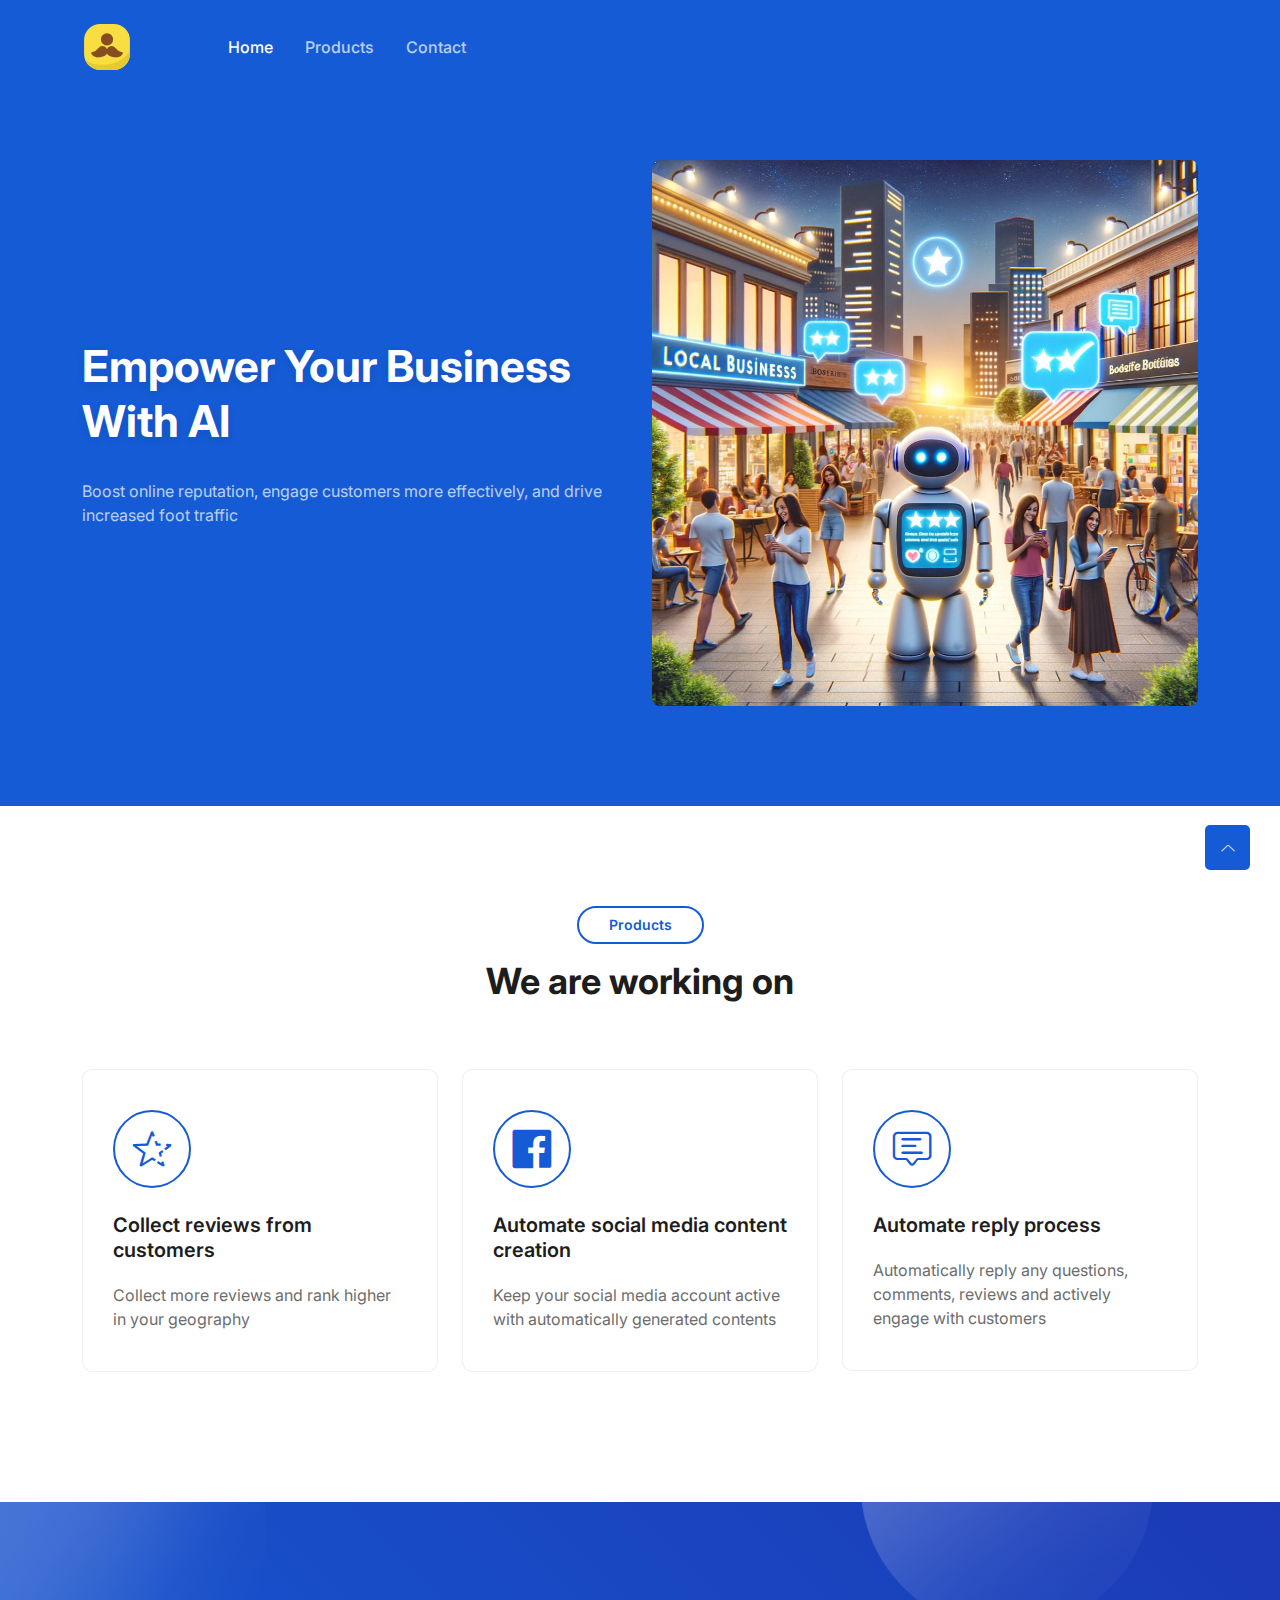
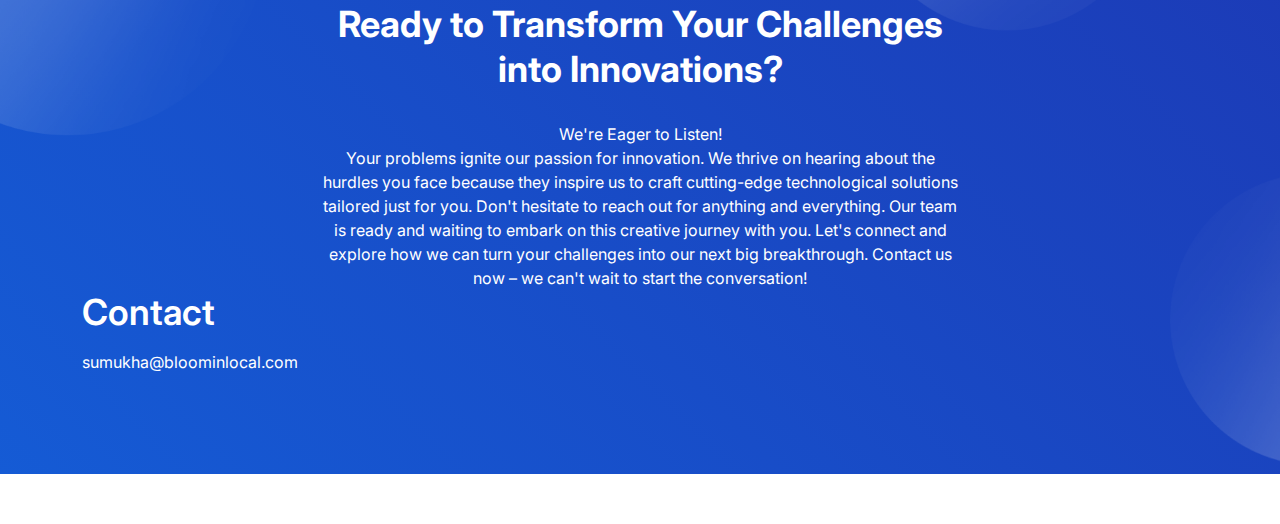
<file: index.html>
<!DOCTYPE html>
<html lang="en">
  <head>
    <!--====== Required meta tags ======-->
    <meta charset="utf-8" />
    <meta http-equiv="x-ua-compatible" content="ie=edge" />
    <meta name="description" content="" />
    <meta
      name="viewport"
      content="width=device-width, initial-scale=1, shrink-to-fit=no"
    />

    <!--====== Title ======-->
    <title>Bloom in local</title>

    <!--====== Favicon Icon ======-->
    <link
      rel="shortcut icon"
      href="../assets/images/favicon.svg"
      type="image/svg"
    />

    <!--====== Bootstrap css ======-->
    <link rel="stylesheet" href="assets/css/bootstrap.min.css" />

    <!--====== Line Icons css ======-->
    <link rel="stylesheet" href="assets/css/lineicons.css" />

    <!--====== Tiny Slider css ======-->
    <link rel="stylesheet" href="assets/css/tiny-slider.css" />

    <!--====== gLightBox css ======-->
    <link rel="stylesheet" href="assets/css/glightbox.min.css" />

    <link rel="stylesheet" href="style.css" />
  </head>

  <script type="text/javascript">
    (function (f, b) {
      if (!b.__SV) {
        var a, e, i, g;
        window.mixpanel = b;
        b._i = [];
        b.init = function (a, e, d) {
          function f(b, h) {
            var a = h.split(".");
            2 == a.length && ((b = b[a[0]]), (h = a[1]));
            b[h] = function () {
              b.push([h].concat(Array.prototype.slice.call(arguments, 0)));
            };
          }
          var c = b;
          "undefined" !== typeof d ? (c = b[d] = []) : (d = "mixpanel");
          c.people = c.people || [];
          c.toString = function (b) {
            var a = "mixpanel";
            "mixpanel" !== d && (a += "." + d);
            b || (a += " (stub)");
            return a;
          };
          c.people.toString = function () {
            return c.toString(1) + ".people (stub)";
          };
          i =
            "disable time_event track track_pageview track_links track_forms register register_once alias unregister identify name_tag set_config reset people.set people.set_once people.unset people.increment people.append people.union people.track_charge people.clear_charges people.delete_user".split(
              " "
            );
          for (g = 0; g < i.length; g++) f(c, i[g]);
          b._i.push([a, e, d]);
        };
        b.__SV = 1.2;
        a = f.createElement("script");
        a.type = "text/javascript";
        a.async = !0;
        a.src = "https://cdn.mxpnl.com/libs/mixpanel-2-latest.min.js";
        e = f.getElementsByTagName("script")[0];
        e.parentNode.insertBefore(a, e);
      }
    })(document, window.mixpanel || []);
    function getUTMParameters() {
      var params = {};
      window.location.search
        .substring(1)
        .split("&")
        .forEach(function (param) {
          var pair = param.split("=");
          if (pair.length === 2) {
            params[decodeURIComponent(pair[0])] = decodeURIComponent(
              pair[1].replace(/\+/g, " ")
            );
          }
        });
      return params;
    }

    console.log(mixpanel, "is mixpanel");
    mixpanel.init("a300f4e733d520e9674fad699c5aafb2"); // Replace YOUR_PROJECT_TOKEN with your actual Mixpanel project token
    const utmParams = getUTMParameters();
    mixpanel.track("APP_VISIT", {
      "page name": document.title,
      url: window.location.pathname,
      utm_source: utmParams["utm_source"] || "", // Fallback to empty string if not present
      utm_medium: utmParams["utm_medium"] || "",
      utm_campaign: utmParams["utm_campaign"] || "",
      utm_term: utmParams["utm_term"] || "",
      utm_content: utmParams["utm_content"] || "",
    });
  </script>

  <body>
    <!--====== NAVBAR NINE PART START ======-->

    <section class="navbar-area navbar-nine">
      <div class="container">
        <div class="row">
          <div class="col-lg-12">
            <nav class="navbar navbar-expand-lg">
              <a class="navbar-brand" href="index.html">
                <img
                  src="assets/images/app-logo.svg"
                  alt="Logo"
                  id="app-logo"
                />
              </a>
              <button
                class="navbar-toggler"
                type="button"
                data-bs-toggle="collapse"
                data-bs-target="#navbarNine"
                aria-controls="navbarNine"
                aria-expanded="false"
                aria-label="Toggle navigation"
              >
                <span class="toggler-icon"></span>
                <span class="toggler-icon"></span>
                <span class="toggler-icon"></span>
              </button>

              <div
                class="collapse navbar-collapse sub-menu-bar"
                id="navbarNine"
              >
                <ul class="navbar-nav me-auto">
                  <li class="nav-item">
                    <a class="page-scroll active" href="#hero-area">Home</a>
                  </li>
                  <li class="nav-item">
                    <a class="page-scroll" href="#services">Products</a>
                  </li>

                  <!-- <li class="nav-item">
                  <a class="page-scroll" href="#pricing">Pricing</a>
                </li> -->
                  <li class="nav-item">
                    <a class="page-scroll" href="#contact">Contact</a>
                  </li>
                </ul>
              </div>

              <!-- <div class="navbar-btn d-none d-lg-inline-block">
                <a class="menu-bar" href="#side-menu-left"
                  ><i class="lni lni-menu"></i
                ></a>
              </div> -->
            </nav>
            <!-- navbar -->
          </div>
        </div>
        <!-- row -->
      </div>
      <!-- container -->
    </section>

    <!--====== NAVBAR NINE PART ENDS ======-->

    <!--====== SIDEBAR PART START ======-->

    <div class="sidebar-left">
      <div class="sidebar-close">
        <a class="close" href="#close"><i class="lni lni-close"></i></a>
      </div>
      <div class="sidebar-content">
        <div class="sidebar-logo">
          <a href="index.html"
            ><img src="assets/images/logo.svg" alt="Logo"
          /></a>
        </div>
        <p class="text">
          Lorem ipsum dolor sit amet adipisicing elit. Sapiente fuga nisi rerum
          iusto intro.
        </p>
        <!-- logo -->
        <div class="sidebar-menu">
          <h5 class="menu-title">Quick Links</h5>
          <ul>
            <li><a href="javascript:void(0)">About Us</a></li>
            <li><a href="javascript:void(0)">Our Team</a></li>
            <li><a href="javascript:void(0)">Latest News</a></li>
            <li><a href="javascript:void(0)">Contact Us</a></li>
          </ul>
        </div>
        <!-- menu -->
        <div class="sidebar-social align-items-center justify-content-center">
          <h5 class="social-title">Follow Us On</h5>
          <ul>
            <li>
              <a href="javascript:void(0)"
                ><i class="lni lni-facebook-filled"></i
              ></a>
            </li>
            <li>
              <a href="javascript:void(0)"
                ><i class="lni lni-twitter-original"></i
              ></a>
            </li>
            <li>
              <a href="javascript:void(0)"
                ><i class="lni lni-linkedin-original"></i
              ></a>
            </li>
            <li>
              <a href="javascript:void(0)"><i class="lni lni-youtube"></i></a>
            </li>
          </ul>
        </div>
        <!-- sidebar social -->
      </div>
      <!-- content -->
    </div>
    <div class="overlay-left"></div>

    <!--====== SIDEBAR PART ENDS ======-->

    <!-- Start header Area -->
    <section id="hero-area" class="header-area header-eight">
      <div class="container">
        <div class="row align-items-center">
          <div class="col-lg-6 col-md-12 col-12">
            <div class="header-content">
              <h1>Empower your business with AI</h1>
              <p>
                Boost online reputation, engage customers more effectively, and
                drive increased foot traffic
              </p>
              <!-- <div class="button">
              <a href="javascript:void(0)" class="btn primary-btn">Get Started</a>
              <a href="https://www.youtube.com/watch?v=r44RKWyfcFw&fbclid=IwAR21beSJORalzmzokxDRcGfkZA1AtRTE__l5N4r09HcGS5Y6vOluyouM9EM"
                class="glightbox video-button">
                <span class="btn icon-btn rounded-full">
                  <i class="lni lni-play"></i>
                </span>
                <span class="text">Watch Intro</span>
              </a>
            </div> -->
            </div>
          </div>
          <div class="col-lg-6 col-md-12 col-12">
            <div class="header-image">
              <img src="assets/images/front_page_image.webp" alt="#" />
            </div>
          </div>
        </div>
      </div>
    </section>
    <!-- End header Area -->

    <!--====== ABOUT FIVE PART START ======-->

    <!-- <section class="about-area about-five"> -->
    <!-- <div class="container">
      <div class="row align-items-center">
        <div class="col-lg-6 col-12">
          <div class="about-image-five">
            <svg class="shape" width="106" height="134" viewBox="0 0 106 134" fill="none"
              xmlns="http://www.w3.org/2000/svg">
              <circle cx="1.66654" cy="1.66679" r="1.66667" fill="#DADADA" />
              <circle cx="1.66654" cy="16.3335" r="1.66667" fill="#DADADA" />
              <circle cx="1.66654" cy="31.0001" r="1.66667" fill="#DADADA" />
              <circle cx="1.66654" cy="45.6668" r="1.66667" fill="#DADADA" />
              <circle cx="1.66654" cy="60.3335" r="1.66667" fill="#DADADA" />
              <circle cx="1.66654" cy="88.6668" r="1.66667" fill="#DADADA" />
              <circle cx="1.66654" cy="117.667" r="1.66667" fill="#DADADA" />
              <circle cx="1.66654" cy="74.6668" r="1.66667" fill="#DADADA" />
              <circle cx="1.66654" cy="103" r="1.66667" fill="#DADADA" />
              <circle cx="1.66654" cy="132" r="1.66667" fill="#DADADA" />
              <circle cx="16.3333" cy="1.66679" r="1.66667" fill="#DADADA" />
              <circle cx="16.3333" cy="16.3335" r="1.66667" fill="#DADADA" />
              <circle cx="16.3333" cy="31.0001" r="1.66667" fill="#DADADA" />
              <circle cx="16.3333" cy="45.6668" r="1.66667" fill="#DADADA" />
              <circle cx="16.333" cy="60.3335" r="1.66667" fill="#DADADA" />
              <circle cx="16.333" cy="88.6668" r="1.66667" fill="#DADADA" />
              <circle cx="16.333" cy="117.667" r="1.66667" fill="#DADADA" />
              <circle cx="16.333" cy="74.6668" r="1.66667" fill="#DADADA" />
              <circle cx="16.333" cy="103" r="1.66667" fill="#DADADA" />
              <circle cx="16.333" cy="132" r="1.66667" fill="#DADADA" />
              <circle cx="30.9998" cy="1.66679" r="1.66667" fill="#DADADA" />
              <circle cx="74.6665" cy="1.66679" r="1.66667" fill="#DADADA" />
              <circle cx="30.9998" cy="16.3335" r="1.66667" fill="#DADADA" />
              <circle cx="74.6665" cy="16.3335" r="1.66667" fill="#DADADA" />
              <circle cx="30.9998" cy="31.0001" r="1.66667" fill="#DADADA" />
              <circle cx="74.6665" cy="31.0001" r="1.66667" fill="#DADADA" />
              <circle cx="30.9998" cy="45.6668" r="1.66667" fill="#DADADA" />
              <circle cx="74.6665" cy="45.6668" r="1.66667" fill="#DADADA" />
              <circle cx="31" cy="60.3335" r="1.66667" fill="#DADADA" />
              <circle cx="74.6668" cy="60.3335" r="1.66667" fill="#DADADA" />
              <circle cx="31" cy="88.6668" r="1.66667" fill="#DADADA" />
              <circle cx="74.6668" cy="88.6668" r="1.66667" fill="#DADADA" />
              <circle cx="31" cy="117.667" r="1.66667" fill="#DADADA" />
              <circle cx="74.6668" cy="117.667" r="1.66667" fill="#DADADA" />
              <circle cx="31" cy="74.6668" r="1.66667" fill="#DADADA" />
              <circle cx="74.6668" cy="74.6668" r="1.66667" fill="#DADADA" />
              <circle cx="31" cy="103" r="1.66667" fill="#DADADA" />
              <circle cx="74.6668" cy="103" r="1.66667" fill="#DADADA" />
              <circle cx="31" cy="132" r="1.66667" fill="#DADADA" />
              <circle cx="74.6668" cy="132" r="1.66667" fill="#DADADA" />
              <circle cx="45.6665" cy="1.66679" r="1.66667" fill="#DADADA" />
              <circle cx="89.3333" cy="1.66679" r="1.66667" fill="#DADADA" />
              <circle cx="45.6665" cy="16.3335" r="1.66667" fill="#DADADA" />
              <circle cx="89.3333" cy="16.3335" r="1.66667" fill="#DADADA" />
              <circle cx="45.6665" cy="31.0001" r="1.66667" fill="#DADADA" />
              <circle cx="89.3333" cy="31.0001" r="1.66667" fill="#DADADA" />
              <circle cx="45.6665" cy="45.6668" r="1.66667" fill="#DADADA" />
              <circle cx="89.3333" cy="45.6668" r="1.66667" fill="#DADADA" />
              <circle cx="45.6665" cy="60.3335" r="1.66667" fill="#DADADA" />
              <circle cx="89.3333" cy="60.3335" r="1.66667" fill="#DADADA" />
              <circle cx="45.6665" cy="88.6668" r="1.66667" fill="#DADADA" />
              <circle cx="89.3333" cy="88.6668" r="1.66667" fill="#DADADA" />
              <circle cx="45.6665" cy="117.667" r="1.66667" fill="#DADADA" />
              <circle cx="89.3333" cy="117.667" r="1.66667" fill="#DADADA" />
              <circle cx="45.6665" cy="74.6668" r="1.66667" fill="#DADADA" />
              <circle cx="89.3333" cy="74.6668" r="1.66667" fill="#DADADA" />
              <circle cx="45.6665" cy="103" r="1.66667" fill="#DADADA" />
              <circle cx="89.3333" cy="103" r="1.66667" fill="#DADADA" />
              <circle cx="45.6665" cy="132" r="1.66667" fill="#DADADA" />
              <circle cx="89.3333" cy="132" r="1.66667" fill="#DADADA" />
              <circle cx="60.3333" cy="1.66679" r="1.66667" fill="#DADADA" />
              <circle cx="104" cy="1.66679" r="1.66667" fill="#DADADA" />
              <circle cx="60.3333" cy="16.3335" r="1.66667" fill="#DADADA" />
              <circle cx="104" cy="16.3335" r="1.66667" fill="#DADADA" />
              <circle cx="60.3333" cy="31.0001" r="1.66667" fill="#DADADA" />
              <circle cx="104" cy="31.0001" r="1.66667" fill="#DADADA" />
              <circle cx="60.3333" cy="45.6668" r="1.66667" fill="#DADADA" />
              <circle cx="104" cy="45.6668" r="1.66667" fill="#DADADA" />
              <circle cx="60.333" cy="60.3335" r="1.66667" fill="#DADADA" />
              <circle cx="104" cy="60.3335" r="1.66667" fill="#DADADA" />
              <circle cx="60.333" cy="88.6668" r="1.66667" fill="#DADADA" />
              <circle cx="104" cy="88.6668" r="1.66667" fill="#DADADA" />
              <circle cx="60.333" cy="117.667" r="1.66667" fill="#DADADA" />
              <circle cx="104" cy="117.667" r="1.66667" fill="#DADADA" />
              <circle cx="60.333" cy="74.6668" r="1.66667" fill="#DADADA" />
              <circle cx="104" cy="74.6668" r="1.66667" fill="#DADADA" />
              <circle cx="60.333" cy="103" r="1.66667" fill="#DADADA" />
              <circle cx="104" cy="103" r="1.66667" fill="#DADADA" />
              <circle cx="60.333" cy="132" r="1.66667" fill="#DADADA" />
              <circle cx="104" cy="132" r="1.66667" fill="#DADADA" />
            </svg>
            <img src="assets/images/about/about-img1.jpg" alt="about" />
          </div>
        </div>
        <div class="col-lg-6 col-12">
          <div class="about-five-content">
            <h6 class="small-title text-lg">OUR STORY</h6>
            <h2 class="main-title fw-bold">Our team comes with the experience and knowledge</h2>
            <div class="about-five-tab">
              <nav>
                <div class="nav nav-tabs" id="nav-tab" role="tablist">
                  <button class="nav-link active" id="nav-who-tab" data-bs-toggle="tab" data-bs-target="#nav-who"
                    type="button" role="tab" aria-controls="nav-who" aria-selected="true">Who We Are</button>
                  <button class="nav-link" id="nav-vision-tab" data-bs-toggle="tab" data-bs-target="#nav-vision"
                    type="button" role="tab" aria-controls="nav-vision" aria-selected="false">our Vision</button>
                  <button class="nav-link" id="nav-history-tab" data-bs-toggle="tab" data-bs-target="#nav-history"
                    type="button" role="tab" aria-controls="nav-history" aria-selected="false">our History</button>
                </div>
              </nav>
              <div class="tab-content" id="nav-tabContent">
                <div class="tab-pane fade show active" id="nav-who" role="tabpanel" aria-labelledby="nav-who-tab">
                  <p>It is a long established fact that a reader will be distracted by the readable content of a page
                    when
                    looking at its layout. The point of using Lorem Ipsum is that it has a more-or-less normal
                    distribution of letters, look like readable English.</p>
                  <p>There are many variations of passages of Lorem Ipsum available, but the majority have in some
                    form,
                    by injected humour.</p>
                </div>
                <div class="tab-pane fade" id="nav-vision" role="tabpanel" aria-labelledby="nav-vision-tab">
                  <p>It is a long established fact that a reader will be distracted by the readable content of a page
                    when
                    looking at its layout. The point of using Lorem Ipsum is that it has a more-or-less normal
                    distribution of letters, look like readable English.</p>
                  <p>There are many variations of passages of Lorem Ipsum available, but the majority have in some
                    form,
                    by injected humour.</p>
                </div>
                <div class="tab-pane fade" id="nav-history" role="tabpanel" aria-labelledby="nav-history-tab">
                  <p>It is a long established fact that a reader will be distracted by the readable content of a page
                    when
                    looking at its layout. The point of using Lorem Ipsum is that it has a more-or-less normal
                    distribution of letters, look like readable English.</p>
                  <p>There are many variations of passages of Lorem Ipsum available, but the majority have in some
                    form,
                    by injected humour.</p>
                </div>
              </div>
            </div>
          </div>
        </div>
      </div>
    </div> -->
    <!-- container -->
    <!-- </section> -->

    <!--====== ABOUT FIVE PART ENDS ======-->

    <!-- ===== service-area start ===== -->
    <section id="services" class="services-area services-eight">
      <!--======  Start Section Title Five ======-->
      <div class="section-title-five">
        <div class="container">
          <div class="row">
            <div class="col-12">
              <div class="content">
                <h6>Products</h6>
                <h2 class="fw-bold">We are working on</h2>
                <!-- <p>
                We are working on
              </p> -->
              </div>
            </div>
          </div>
          <!-- row -->
        </div>
        <!-- container -->
      </div>
      <!--======  End Section Title Five ======-->
      <div class="container">
        <div class="row">
          <div class="col-lg-4 col-md-6">
            <div class="single-services">
              <div class="service-icon">
                <i class="lni lni-star-half"></i>
              </div>
              <div class="service-content">
                <h4>Collect reviews from customers</h4>
                <p>Collect more reviews and rank higher in your geography</p>
              </div>
            </div>
          </div>
          <div class="col-lg-4 col-md-6">
            <div class="single-services">
              <div class="service-icon">
                <i class="lni lni-facebook-original"></i>
              </div>
              <div class="service-content">
                <h4>Automate social media content creation</h4>
                <p>
                  Keep your social media account active with automatically
                  generated contents
                </p>
              </div>
            </div>
          </div>
          <div class="col-lg-4 col-md-6">
            <div class="single-services">
              <div class="service-icon">
                <i class="lni lni-popup"></i>
              </div>
              <div class="service-content">
                <h4>Automate reply process</h4>
                <p>
                  Automatically reply any questions, comments, reviews and
                  actively engage with customers
                </p>
              </div>
            </div>
          </div>
          <!-- <div class="col-lg-4 col-md-6">
          <div class="single-services">
            <div class="service-icon">
              <i class="lni lni-dashboard"></i>
            </div>
            <div class="service-content">
              <h4>Speed Optimized</h4>
              <p>
                Lorem ipsum dolor sit amet, adipscing elitr, sed diam nonumy
                eirmod tempor ividunt labor dolore magna.
              </p>
            </div>
          </div>
        </div>
        <div class="col-lg-4 col-md-6">
          <div class="single-services">
            <div class="service-icon">
              <i class="lni lni-layers"></i>
            </div>
            <div class="service-content">
              <h4>Fully Customizable</h4>
              <p>
                Lorem ipsum dolor sit amet, adipscing elitr, sed diam nonumy
                eirmod tempor ividunt labor dolore magna.
              </p>
            </div>
          </div>
        </div>
        <div class="col-lg-4 col-md-6">
          <div class="single-services">
            <div class="service-icon">
              <i class="lni lni-reload"></i>
            </div>
            <div class="service-content">
              <h4>Regular Updates</h4>
              <p>
                Lorem ipsum dolor sit amet, adipscing elitr, sed diam nonumy
                eirmod tempor ividunt labor dolore magna.
              </p>
            </div>
          </div>
        </div> -->
        </div>
      </div>
    </section>
    <!-- ===== service-area end ===== -->

    <!-- Start Pricing  Area -->
    <!-- <section id="pricing" class="pricing-area pricing-fourteen"> -->
    <!--======  Start Section Title Five ======-->
    <!-- <div class="section-title-five">
      <div class="container">
        <div class="row">
          <div class="col-12">
            <div class="content">
              <h6>Pricing</h6>
              <h2 class="fw-bold">Pricing & Plans</h2>
              <p>
                There are many variations of passages of Lorem Ipsum available,
                but the majority have suffered alteration in some form.
              </p>
            </div>
          </div>
        </div>
        <!-- row -->
    <!-- </div> -->
    <!-- container -->
    <!-- </div> -->
    <!--======  End Section Title Five ======-->
    <!-- <div class="container">
      <div class="row">
        <div class="col-lg-4 col-md-6 col-12">
          <div class="pricing-style-fourteen">
            <div class="table-head">
              <h6 class="title">Starter</h4>
                <p>Lorem Ipsum is simply dummy text of the printing and industry.</p>
                <div class="price">
                  <h2 class="amount">
                    <span class="currency">$</span>0<span class="duration">/mo </span>
                  </h2>
                </div>
            </div>

            <div class="light-rounded-buttons">
              <a href="javascript:void(0)" class="btn primary-btn-outline">
                Start free trial
              </a>
            </div>

            <div class="table-content">
              <ul class="table-list">
                <li> <i class="lni lni-checkmark-circle"></i> Cras justo odio.</li>
                <li> <i class="lni lni-checkmark-circle"></i> Dapibus ac facilisis in.</li>
                <li> <i class="lni lni-checkmark-circle deactive"></i> Morbi leo risus.</li>
                <li> <i class="lni lni-checkmark-circle deactive"></i> Excepteur sint occaecat velit.</li>
              </ul>
            </div>
          </div>
        </div>
        <div class="col-lg-4 col-md-6 col-12">
          <div class="pricing-style-fourteen middle">
            <div class="table-head">
              <h6 class="title">Exclusive</h4>
                <p>Lorem Ipsum is simply dummy text of the printing and industry.</p>
                <div class="price">
                  <h2 class="amount">
                    <span class="currency">$</span>99<span class="duration">/mo </span>
                  </h2>
                </div>
            </div>

            <div class="light-rounded-buttons">
              <a href="javascript:void(0)" class="btn primary-btn">
                Start free trial
              </a>
            </div>

            <div class="table-content">
              <ul class="table-list">
                <li> <i class="lni lni-checkmark-circle"></i> Cras justo odio.</li>
                <li> <i class="lni lni-checkmark-circle"></i> Dapibus ac facilisis in.</li>
                <li> <i class="lni lni-checkmark-circle"></i> Morbi leo risus.</li>
                <li> <i class="lni lni-checkmark-circle deactive"></i> Excepteur sint occaecat velit.</li>
              </ul>
            </div>
          </div>
        </div>
        <div class="col-lg-4 col-md-6 col-12">
          <div class="pricing-style-fourteen">
            <div class="table-head">
              <h6 class="title">Premium</h4>
                <p>Lorem Ipsum is simply dummy text of the printing and industry.</p>
                <div class="price">
                  <h2 class="amount">
                    <span class="currency">$</span>150<span class="duration">/mo </span>
                  </h2>
                </div>
            </div>

            <div class="light-rounded-buttons">
              <a href="javascript:void(0)" class="btn primary-btn-outline">
                Start free trial
              </a>
            </div>

            <div class="table-content">
              <ul class="table-list">
                <li> <i class="lni lni-checkmark-circle"></i> Cras justo odio.</li>
                <li> <i class="lni lni-checkmark-circle"></i> Dapibus ac facilisis in.</li>
                <li> <i class="lni lni-checkmark-circle"></i> Morbi leo risus.</li>
                <li> <i class="lni lni-checkmark-circle"></i> Excepteur sint occaecat velit.</li>
              </ul>
            </div>
          </div>
        </div>
      </div>
    </div> -->
    <!-- </section> -->
    <!--/ End Pricing  Area -->

    <!-- Start Cta Area -->
    <section id="contact" class="call-action">
      <div class="container">
        <div class="row justify-content-center">
          <div class="col-xxl-6 col-xl-7 col-lg-8 col-md-9">
            <div class="inner-content">
              <h2>Ready to Transform Your Challenges into Innovations?</h2>
              <p>
                We're Eager to Listen! <br />Your problems ignite our passion
                for innovation. We thrive on hearing about the hurdles you face
                because they inspire us to craft cutting-edge technological
                solutions tailored just for you. Don't hesitate to reach out for
                anything and everything. Our team is ready and waiting to embark
                on this creative journey with you. Let's connect and explore how
                we can turn your challenges into our next big breakthrough.
                Contact us now – we can't wait to start the conversation!
              </p>
              <!-- <div class="light-rounded-buttons">
              <a href="javascript:void(0)" class="btn primary-btn-outline">Get Started</a>
            </div> -->
            </div>
          </div>
          <div class="contact-form">
            <h2>Contact</h2>
            <p>sumukha@bloominlocal.com</p>
          </div>
        </div>
      </div>
    </section>
    <!-- End Cta Area -->

    <!-- Start Latest News Area -->
    <!-- End Latest News Area -->

    <!-- Start Brand Area -->
    <!-- <div id="clients" class="brand-area section"> -->
    <!--======  Start Section Title Five ======-->
    <!-- <div class="section-title-five">
      <div class="container">
        <div class="row">
          <div class="col-12">
            <div class="content">
              <h6>Meet our Clients</h6>
              <h2 class="fw-bold">Our Awesome Clients</h2>
              <p>
                There are many variations of passages of Lorem Ipsum available,
                but the majority have suffered alteration in some form.
              </p>
            </div>
          </div>
        </div>
      </div>
    </div> -->
    <!--======  End Section Title Five ======-->
    <!-- <div class="container">
      <div class="row">
        <div class="col-lg-8 offset-lg-2 col-12">
          <div class="clients-logos">
            <div class="single-image">
              <img src="assets/images/client-logo/graygrids.svg" alt="Brand Logo Images" />
            </div>
            <div class="single-image">
              <img src="assets/images/client-logo/uideck.svg" alt="Brand Logo Images" />
            </div>
            <div class="single-image">
              <img src="assets/images/client-logo/ayroui.svg" alt="Brand Logo Images" />
            </div>
            <div class="single-image">
              <img src="assets/images/client-logo/lineicons.svg" alt="Brand Logo Images" />
            </div>
            <div class="single-image">
              <img src="assets/images/client-logo/tailwindtemplates.svg" alt="Brand Logo Images" />
            </div>
            <div class="single-image">
              <img src="assets/images/client-logo/ecomhtml.svg" alt="Brand Logo Images" />
            </div>
          </div>
        </div>
      </div>
    </div> -->
    <!-- </div> -->
    <!-- End Brand Area -->

    <!-- ========================= contact-section start ========================= -->
    <!-- <section id="contact" class="contact-section">
      <div class="container">
        <div class="row">
          <div class="col-xl-4">
            <div class="contact-item-wrapper">
              <div class="row">
                <div class="col-12 col-md-6 col-xl-12">
                  <div class="contact-item">
                    <div class="contact-icon">
                      <i class="lni lni-phone"></i>
                    </div>
                    <div class="contact-content">
                      <h4>Contact</h4>
                      <p>sumukha@bloominlocal.com</p>
                    </div>
                  </div>
                </div>
                 <div class="col-12 col-md-6 col-xl-12">
                <div class="contact-item">
                  <div class="contact-icon">
                    <i class="lni lni-map-marker"></i>
                  </div>
                  <div class="contact-content">
                    <h4>Address</h4>
                    <p>175 5th Ave, New York, NY 10010</p>
                    <p>United States</p>
                  </div>
                </div>
              </div> -->
    <!-- <div class="col-12 col-md-6 col-xl-12">
                <div class="contact-item">
                  <div class="contact-icon">
                    <i class="lni lni-alarm-clock"></i>
                  </div>
                  <div class="contact-content">
                    <h4>Schedule</h4>
                    <p>24 Hours / 7 Days Open</p>
                    <p>Office time: 10 AM - 5:30 PM</p>
                  </div>
                </div>
              </div> -->
    <!-- </div>
            </div>
          </div>
          <div class="col-xl-8">
            <div class="contact-form-wrapper">
              <div class="row">
                <div class="col-xl-10 col-lg-8 mx-auto">
                  <div class="section-title text-center">
                    <span> Get in Touch </span>
                    <h2>We're always happy to hear from you</h2>
                    <p>Bring your painpoints, difficulties, and feedbacks</p>
                  </div>
                </div>
              </div> -->
    <!-- <form action="#" class="contact-form">
              <div class="row">
                <div class="col-md-6">
                  <input type="text" name="name" id="name" placeholder="Name" required />
                </div>
                <div class="col-md-6">
                  <input type="email" name="email" id="email" placeholder="Email" required />
                </div>
              </div>
              <div class="row">
                <div class="col-md-6">
                  <input type="text" name="phone" id="phone" placeholder="Phone" required />
                </div>
                <div class="col-md-6">
                  <input type="text" name="subject" id="email" placeholder="Subject" required />
                </div>
              </div>
              <div class="row">
                <div class="col-12">
                  <textarea name="message" id="message" placeholder="Type Message" rows="5"></textarea>
                </div>
              </div>
              <div class="row">
                <div class="col-12">
                  <div class="button text-center rounded-buttons">
                    <button type="submit" class="btn primary-btn rounded-full">
                      Send Message
                    </button>
                  </div>
                </div>
              </div>
            </form> -->
    <!-- </div>
          </div>
        </div>
      </div>
    </section> -->
    <!-- ========================= contact-section end ========================= -->

    <!-- ========================= map-section end ========================= -->
    <!-- <section class="map-section map-style-9">
    <div class="map-container">
      <object style="border:0; height: 500px; width: 100%;"
        data="https://www.google.com/maps/embed?pb=!1m18!1m12!1m3!1d3102.7887109309127!2d-77.44196278417968!3d38.95165507956235!2m3!1f0!2f0!3f0!3m2!1i1024!2i768!4f13.1!3m3!1m2!1s0x0%3A0x0!2zMzjCsDU3JzA2LjAiTiA3N8KwMjYnMjMuMiJX!5e0!3m2!1sen!2sbd!4v1545420879707"></object>
    </div>
    </div>
  </section> -->
    <!-- ========================= map-section end ========================= -->

    <!-- Start Footer Area -->

    <!--/ End Footer Area -->

    <a href="#" class="scroll-top btn-hover">
      <i class="lni lni-chevron-up"></i>
    </a>

    <!--====== js ======-->
    <script src="assets/js/bootstrap.bundle.min.js"></script>
    <script src="assets/js/glightbox.min.js"></script>
    <script src="assets/js/main.js"></script>
    <script src="assets/js/tiny-slider.js"></script>

    <!-- <script>

    //===== close navbar-collapse when a  clicked
    let navbarTogglerNine = document.querySelector(
      ".navbar-nine .navbar-toggler"
    );
    navbarTogglerNine.addEventListener("click", function () {
      navbarTogglerNine.classList.toggle("active");
    });

    // ==== left sidebar toggle
    let sidebarLeft = document.querySelector(".sidebar-left");
    let overlayLeft = document.querySelector(".overlay-left");
    let sidebarClose = document.querySelector(".sidebar-close .close");

    overlayLeft.addEventListener("click", function () {
      sidebarLeft.classList.toggle("open");
      overlayLeft.classList.toggle("open");
    });
    sidebarClose.addEventListener("click", function () {
      sidebarLeft.classList.remove("open");
      overlayLeft.classList.remove("open");
    });

    // ===== navbar nine sideMenu
    let sideMenuLeftNine = document.querySelector(".navbar-nine .menu-bar");

    sideMenuLeftNine.addEventListener("click", function () {
      sidebarLeft.classList.add("open");
      overlayLeft.classList.add("open");
    });

    //========= glightbox
    GLightbox({
      'href': 'https://www.youtube.com/watch?v=r44RKWyfcFw&fbclid=IwAR21beSJORalzmzokxDRcGfkZA1AtRTE__l5N4r09HcGS5Y6vOluyouM9EM',
      'type': 'video',
      'source': 'youtube', //vimeo, youtube or local
      'width': 900,
      'autoplayVideos': true,
    });

  </script> -->
  </body>
</html>
</file>
<file: assets/css/tiny-slider.css>
.tns-outer{padding:0 !important}.tns-outer [hidden]{display:none !important}.tns-outer [aria-controls],.tns-outer [data-action]{cursor:pointer}.tns-slider{-webkit-transition:all 0s;-moz-transition:all 0s;transition:all 0s}.tns-slider>.tns-item{-webkit-box-sizing:border-box;-moz-box-sizing:border-box;box-sizing:border-box}.tns-horizontal.tns-subpixel{white-space:nowrap}.tns-horizontal.tns-subpixel>.tns-item{display:inline-block;vertical-align:top;white-space:normal}.tns-horizontal.tns-no-subpixel:after{content:'';display:table;clear:both}.tns-horizontal.tns-no-subpixel>.tns-item{float:left}.tns-horizontal.tns-carousel.tns-no-subpixel>.tns-item{margin-right:-100%}.tns-no-calc{position:relative;left:0}.tns-gallery{position:relative;left:0;min-height:1px}.tns-gallery>.tns-item{position:absolute;left:-100%;-webkit-transition:transform 0s, opacity 0s;-moz-transition:transform 0s, opacity 0s;transition:transform 0s, opacity 0s}.tns-gallery>.tns-slide-active{position:relative;left:auto !important}.tns-gallery>.tns-moving{-webkit-transition:all 0.25s;-moz-transition:all 0.25s;transition:all 0.25s}.tns-autowidth{display:inline-block}.tns-lazy-img{-webkit-transition:opacity 0.6s;-moz-transition:opacity 0.6s;transition:opacity 0.6s;opacity:0.6}.tns-lazy-img.tns-complete{opacity:1}.tns-ah{-webkit-transition:height 0s;-moz-transition:height 0s;transition:height 0s}.tns-ovh{overflow:hidden}.tns-visually-hidden{position:absolute;left:-10000em}.tns-transparent{opacity:0;visibility:hidden}.tns-fadeIn{opacity:1;filter:alpha(opacity=100);z-index:0}.tns-normal,.tns-fadeOut{opacity:0;filter:alpha(opacity=0);z-index:-1}.tns-vpfix{white-space:nowrap}.tns-vpfix>div,.tns-vpfix>li{display:inline-block}.tns-t-subp2{margin:0 auto;width:310px;position:relative;height:10px;overflow:hidden}.tns-t-ct{width:2333.3333333%;width:-webkit-calc(100% * 70 / 3);width:-moz-calc(100% * 70 / 3);width:calc(100% * 70 / 3);position:absolute;right:0}.tns-t-ct:after{content:'';display:table;clear:both}.tns-t-ct>div{width:1.4285714%;width:-webkit-calc(100% / 70);width:-moz-calc(100% / 70);width:calc(100% / 70);height:10px;float:left}

/*# sourceMappingURL=sourcemaps/tiny-slider.css.map */
</file>
<file: style.css>
@import url("https://fonts.googleapis.com/css2?family=Inter:wght@200;300;400;500;600;700;800;900&display=swap");
/*===========================
  COMMON css 
===========================*/
:root {
  --font-family: "Inter", sans-serif;
  --primary: #155bd5;
  --primary-dark: #1c3ab6;
  --primary-light: #e2f1ff;
  --accent: #00d4d7;
  --accent-dark: #00bac1;
  --accent-light: #dff9f8;
  --success: #13d527;
  --success-dark: #00ae11;
  --success-light: #eafbe7;
  --secondary: #8f15d5;
  --secondary-dark: #6013c7;
  --secondary-light: #f4e5fa;
  --info: #15b2d5;
  --info-dark: #0f8ca8;
  --info-light: #e0f5fa;
  --caution: #dbbb25;
  --caution-dark: #d58f15;
  --caution-light: #fbf9e4;
  --error: #e6185e;
  --error-dark: #bf1257;
  --error-light: #fce4eb;
  --black: #1d1d1d;
  --dark-1: #2d2d2d;
  --dark-2: #4d4d4d;
  --dark-3: #6d6d6d;
  --gray-1: #8d8d8d;
  --gray-2: #adadad;
  --gray-3: #cdcdcd;
  --gray-4: #e0e0e0;
  --light-1: #efefef;
  --light-2: #f5f5f5;
  --light-3: #fafafa;
  --white: #ffffff;
  --gradient-1: linear-gradient(180deg, #155bd5 0%, #1c3ab6 100%);
  --gradient-2: linear-gradient(180deg, #155bd5 13.02%, #00d4d7 85.42%);
  --gradient-3: linear-gradient(180deg, #155bd5 0%, #8f15d5 100%);
  --gradient-4: linear-gradient(180deg, #155bd5 0%, #13d527 100%);
  --gradient-5: linear-gradient(180deg, #155bd5 0%, #15bbd5 100%);
  --gradient-6: linear-gradient(180deg, #155bd5 0%, #dbbb25 100%);
  --gradient-7: linear-gradient(180deg, #155bd5 0%, #e6185e 100%);
  --gradient-8: linear-gradient(180deg, #1c3ab6 0%, #00bac1 100%);
  --gradient-9: linear-gradient(180deg, #00d4d7 13.02%, #155bd5 85.42%);
  --shadow-1: 0px 0px 1px rgba(40, 41, 61, 0.08),
    0px 0.5px 2px rgba(96, 97, 112, 0.16);
  --shadow-2: 0px 0px 1px rgba(40, 41, 61, 0.04),
    0px 2px 4px rgba(96, 97, 112, 0.16);
  --shadow-3: 0px 0px 2px rgba(40, 41, 61, 0.04),
    0px 4px 8px rgba(96, 97, 112, 0.16);
  --shadow-4: 0px 2px 4px rgba(40, 41, 61, 0.04),
    0px 8px 16px rgba(96, 97, 112, 0.16);
  --shadow-5: 0px 2px 8px rgba(40, 41, 61, 0.04),
    0px 16px 24px rgba(96, 97, 112, 0.16);
  --shadow-6: 0px 2px 8px rgba(40, 41, 61, 0.08),
    0px 20px 32px rgba(96, 97, 112, 0.24);
}

body {
  font-family: var(--font-family);
  color: var(--black);
  font-size: 16px;
  padding-bottom: 50px;
}
@media (max-width: 991px) {
  body {
    font-size: 14px;
  }
}

img {
  max-width: 100%;
}

a {
  display: inline-block;
}

a,
button,
a:hover,
a:focus,
input:focus,
textarea:focus,
button:focus {
  text-decoration: none;
  outline: none;
}

ul,
ol {
  margin: 0px;
  padding: 0px;
  list-style-type: none;
}

h1,
h2,
h3,
h4,
h5,
h6 {
  font-weight: 600;
  color: var(--black);
  margin: 0px;
}

h1,
.h1 {
  font-size: 2.75em;
  line-height: 1.25;
}

h2,
.h2 {
  font-size: 2.25em;
  line-height: 1.25;
}

h3,
.h3 {
  font-size: 1.75em;
  line-height: 1.25;
}

h4,
.h4 {
  font-size: 1.5em;
  line-height: 1.25;
}

h5,
.h5 {
  font-size: 1.25em;
  line-height: 1.25;
}

h6,
.h6 {
  font-size: 0.875em;
  line-height: 1.25;
}

.display-1 {
  font-size: 5.5em;
  line-height: 1.25;
}

.display-2 {
  font-size: 4.75em;
  line-height: 1.25;
}

.display-3 {
  font-size: 4em;
  line-height: 1.25;
}

.display-4 {
  font-size: 3.25em;
  line-height: 1.25;
}

p {
  font-size: 1em;
  font-weight: 400;
  line-height: 1.5;
  color: var(--dark-3);
  margin: 0px;
}

.text-small {
  font-size: 0.875em;
  line-height: 1.5;
}

.text-lg {
  font-size: 1.15em;
  line-height: 1.5;
}

.bg_cover {
  background-repeat: no-repeat;
  background-size: cover;
  background-position: center;
}

@media (max-width: 767px) {
  .container {
    padding-left: 20px;
    padding-right: 20px;
  }
}

.btn {
  font-weight: bold;
  font-size: 16px;
  line-height: 20px;
  text-align: center;
  letter-spacing: 0.08em;
  text-transform: uppercase;
  padding: 12px 24px;
  border-radius: 4px;
  border: 1px solid transparent;
}
.btn:hover {
  color: inherit;
}
.btn:focus {
  box-shadow: none;
  outline: none;
}
.btn.btn-lg {
  font-size: 1.15em;
  padding: 16px 24px;
}
.btn.btn-sm {
  padding: 8px 16px;
}
.btn.square {
  border-radius: 0px;
}
.btn.semi-rounded {
  border-radius: 12px;
}
.btn.rounded-full {
  border-radius: 50px;
}
.btn.icon-left span,
.btn.icon-left i {
  margin-right: 8px;
}
.btn.icon-right span,
.btn.icon-right i {
  margin-left: 8px;
}
.btn.icon-btn {
  width: 48px;
  height: 48px;
  padding: 0;
  line-height: 48px;
}
.btn.icon-btn.btn-lg {
  width: 56px;
  height: 56px;
  line-height: 56px;
}
.btn.icon-btn.btn-sm {
  width: 40px;
  height: 40px;
  line-height: 40px;
}

/* ===== Buttons Css ===== */
.primary-btn {
  background: var(--primary);
  color: var(--white);
  box-shadow: var(--shadow-2);
}
.active.primary-btn,
.primary-btn:hover,
.primary-btn:focus {
  background: var(--primary-dark);
  color: var(--white);
  box-shadow: var(--shadow-4);
}
.deactive.primary-btn {
  background: var(--gray-4);
  color: var(--dark-3);
  pointer-events: none;
}

.primary-btn-outline {
  border-color: var(--primary);
  color: var(--primary);
}
.active.primary-btn-outline,
.primary-btn-outline:hover,
.primary-btn-outline:focus {
  background: var(--primary-dark);
  color: var(--white);
}
.deactive.primary-btn-outline {
  color: var(--dark-3);
  border-color: var(--gray-4);
  pointer-events: none;
}

/* One Click Scrool Top Button*/
.scroll-top {
  width: 45px;
  height: 45px;
  line-height: 45px;
  background: var(--primary);
  display: -webkit-box;
  display: -ms-flexbox;
  display: flex;
  -webkit-box-pack: center;
  -ms-flex-pack: center;
  justify-content: center;
  -webkit-box-align: center;
  -ms-flex-align: center;
  align-items: center;
  font-size: 14px;
  color: #fff !important;
  border-radius: 0;
  position: fixed;
  bottom: 30px;
  right: 30px;
  z-index: 9;
  cursor: pointer;
  -webkit-transition: all 0.3s ease-out 0s;
  transition: all 0.3s ease-out 0s;
  border-radius: 5px;
}

.scroll-top:hover {
  -webkit-box-shadow: 0 1rem 3rem rgba(35, 38, 45, 0.15) !important;
  box-shadow: 0 1rem 3rem rgba(35, 38, 45, 0.15) !important;
  -webkit-transform: translate3d(0, -5px, 0);
  transform: translate3d(0, -5px, 0);
  background-color: var(--dark-1);
}

/*===========================
  Section Title Five CSS
===========================*/
.section-title-five {
  text-align: center;
  max-width: 550px;
  margin: auto;
  margin-bottom: 50px;
  position: relative;
  z-index: 5;
}
@media only screen and (min-width: 768px) and (max-width: 991px) {
  .section-title-five {
    margin-bottom: 45px;
  }
}
@media (max-width: 767px) {
  .section-title-five {
    margin-bottom: 35px;
  }
}
.section-title-five h6 {
  font-weight: 600;
  display: inline-block;
  margin-bottom: 15px;
  color: var(--primary);
  border: 2px solid var(--primary);
  border-radius: 30px;
  padding: 8px 30px;
}
.section-title-five h2 {
  margin-bottom: 15px;
}
@media only screen and (min-width: 768px) and (max-width: 991px) {
  .section-title-five h2 {
    font-size: 2rem;
    line-height: 2.8rem;
  }
}
@media (max-width: 767px) {
  .section-title-five h2 {
    font-size: 1.5rem;
    line-height: 1.9rem;
  }
}
.section-title-five p {
  color: var(--dark-3);
}

.made-in-ayroui {
  position: fixed;
  left: 5px;
  bottom: 5px;
  z-index: 999;
  -webkit-transition: all 0.4s ease;
  -moz-transition: all 0.4s ease;
  transition: all 0.4s ease;
}
.made-in-ayroui:hover {
  transform: translateY(-5px);
}

/*===========================
  NAVBAR css 
===========================*/
.navbar-toggler:focus {
  box-shadow: none;
}

.mb-100 {
  margin-bottom: 100px;
}

/*===== NAVBAR NINE =====*/
.navbar-area.navbar-nine {
  background: var(--primary);
  padding: 10px 0;
  position: absolute;
  left: 0;
  top: 0;
  width: 100%;
  z-index: 9;
}
.sticky {
  position: fixed !important;
  z-index: 99 !important;
  -webkit-transition: all 0.3s ease-out 0s;
  transition: all 0.3s ease-out 0s;
  top: 0;
  width: 100%;
}
@media only screen and (min-width: 768px) and (max-width: 991px),
  (max-width: 767px) {
  .navbar-area.navbar-nine {
    padding: 10px 0;
  }
}
.navbar-area.navbar-nine .navbar-brand {
  margin: 0;
}
.navbar-area.navbar-nine .navbar {
  position: relative;
  padding: 0;
}
.navbar-area.navbar-nine .navbar .navbar-toggler .toggler-icon {
  width: 30px;
  height: 2px;
  background-color: var(--white);
  margin: 5px 0;
  display: block;
  position: relative;
  -webkit-transition: all 0.3s ease-out 0s;
  -moz-transition: all 0.3s ease-out 0s;
  -ms-transition: all 0.3s ease-out 0s;
  -o-transition: all 0.3s ease-out 0s;
  transition: all 0.3s ease-out 0s;
}
.navbar-area.navbar-nine
  .navbar
  .navbar-toggler.active
  .toggler-icon:nth-of-type(1) {
  -webkit-transform: rotate(45deg);
  -moz-transform: rotate(45deg);
  -ms-transform: rotate(45deg);
  -o-transform: rotate(45deg);
  transform: rotate(45deg);
  top: 7px;
}
.navbar-area.navbar-nine
  .navbar
  .navbar-toggler.active
  .toggler-icon:nth-of-type(2) {
  opacity: 0;
}
.navbar-area.navbar-nine
  .navbar
  .navbar-toggler.active
  .toggler-icon:nth-of-type(3) {
  -webkit-transform: rotate(135deg);
  -moz-transform: rotate(135deg);
  -ms-transform: rotate(135deg);
  -o-transform: rotate(135deg);
  transform: rotate(135deg);
  top: -7px;
}
@media only screen and (min-width: 768px) and (max-width: 991px),
  (max-width: 767px) {
  .navbar-area.navbar-nine .navbar .navbar-collapse {
    position: absolute;
    top: 116%;
    left: 0;
    width: 100%;
    background-color: var(--primary);
    z-index: 8;
    padding: 10px 16px;
  }
}
@media only screen and (min-width: 1200px) and (max-width: 1399px),
  only screen and (min-width: 1400px) {
  .navbar-area.navbar-nine .navbar .navbar-nav {
    margin-left: 80px;
  }
}
@media only screen and (min-width: 768px) and (max-width: 991px),
  (max-width: 767px) {
  .navbar-area.navbar-nine .navbar .navbar-nav {
    margin-right: 0;
  }
}
.navbar-area.navbar-nine .navbar .navbar-nav .nav-item {
  position: relative;
}
.navbar-area.navbar-nine .navbar .navbar-nav .nav-item a {
  display: flex;
  align-items: center;
  padding: 11px 16px;
  color: var(--white);
  text-transform: capitalize;
  position: relative;
  border-radius: 5px;
  font-weight: 500;
  -webkit-transition: all 0.3s ease-out 0s;
  -moz-transition: all 0.3s ease-out 0s;
  -ms-transition: all 0.3s ease-out 0s;
  -o-transition: all 0.3s ease-out 0s;
  transition: all 0.3s ease-out 0s;
  margin: 14px 0;
  opacity: 0.7;
}
.navbar-area.navbar-nine .navbar .navbar-nav .nav-item a:hover {
  opacity: 1;
}
@media only screen and (min-width: 768px) and (max-width: 991px),
  (max-width: 767px) {
  .navbar-area.navbar-nine .navbar .navbar-nav .nav-item a {
    padding: 10px 0;
    display: block;
    border: 0;
    margin: 0;
  }
}
.navbar-area.navbar-nine .navbar .navbar-nav .nav-item a.active {
  opacity: 1;
}
.navbar-area.navbar-nine .navbar .navbar-nav .nav-item a i {
  font-size: 12px;
  font-weight: 700;
  padding-left: 7px;
  -webkit-transition: all 0.3s ease-out 0s;
  -moz-transition: all 0.3s ease-out 0s;
  -ms-transition: all 0.3s ease-out 0s;
  -o-transition: all 0.3s ease-out 0s;
  transition: all 0.3s ease-out 0s;
}
@media only screen and (min-width: 768px) and (max-width: 991px),
  (max-width: 767px) {
  .navbar-area.navbar-nine .navbar .navbar-nav .nav-item a i {
    position: relative;
    top: -5px;
  }
}
.navbar-area.navbar-nine .navbar .navbar-nav .nav-item .sub-menu {
  position: absolute;
  left: 0;
  top: 130%;
  width: 230px;
  background-color: var(--white);
  border-radius: 5px;
  opacity: 0;
  visibility: hidden;
  -webkit-transition: all 0.3s ease-out 0s;
  -moz-transition: all 0.3s ease-out 0s;
  -ms-transition: all 0.3s ease-out 0s;
  -o-transition: all 0.3s ease-out 0s;
  transition: all 0.3s ease-out 0s;
  z-index: 99;
  box-shadow: 0 2px 6px 0 rgba(0, 0, 0, 0.16);
  padding: 10px;
}
@media only screen and (min-width: 768px) and (max-width: 991px),
  (max-width: 767px) {
  .navbar-area.navbar-nine .navbar .navbar-nav .nav-item .sub-menu {
    position: relative !important;
    width: 100% !important;
    left: 0 !important;
    top: auto !important;
    opacity: 1 !important;
    visibility: visible !important;
    right: auto;
    -webkit-transform: translateX(0%);
    -moz-transform: translateX(0%);
    -ms-transform: translateX(0%);
    -o-transform: translateX(0%);
    transform: translateX(0%);
    -webkit-transition: all none ease-out 0s;
    -moz-transition: all none ease-out 0s;
    -ms-transition: all none ease-out 0s;
    -o-transition: all none ease-out 0s;
    transition: all none ease-out 0s;
    box-shadow: none;
    text-align: left;
    border-top: 0;
    height: 0;
  }
}
.navbar-area.navbar-nine
  .navbar
  .navbar-nav
  .nav-item
  .sub-menu.collapse:not(.show) {
  height: auto;
  display: block;
}
@media only screen and (min-width: 768px) and (max-width: 991px),
  (max-width: 767px) {
  .navbar-area.navbar-nine
    .navbar
    .navbar-nav
    .nav-item
    .sub-menu.collapse:not(.show) {
    height: 0;
    display: none;
  }
}
@media only screen and (min-width: 768px) and (max-width: 991px),
  (max-width: 767px) {
  .navbar-area.navbar-nine .navbar .navbar-nav .nav-item .sub-menu.show {
    height: auto;
  }
}
.navbar-area.navbar-nine .navbar .navbar-nav .nav-item .sub-menu li {
  position: relative;
}
.navbar-area.navbar-nine
  .navbar
  .navbar-nav
  .nav-item
  .sub-menu
  li
  .sub-nav-toggler {
  color: var(--black);
  -webkit-transition: all 0.3s ease-out 0s;
  -moz-transition: all 0.3s ease-out 0s;
  -ms-transition: all 0.3s ease-out 0s;
  -o-transition: all 0.3s ease-out 0s;
  transition: all 0.3s ease-out 0s;
}
.navbar-area.navbar-nine .navbar .navbar-nav .nav-item .sub-menu li a {
  display: flex;
  align-items: center;
  justify-content: space-between;
  padding: 8px 16px;
  position: relative;
  color: var(--dark-2);
  -webkit-transition: all 0.3s ease-out 0s;
  -moz-transition: all 0.3s ease-out 0s;
  -ms-transition: all 0.3s ease-out 0s;
  -o-transition: all 0.3s ease-out 0s;
  transition: all 0.3s ease-out 0s;
  border-radius: 0;
  margin: 0 0;
  z-index: 5;
  opacity: 1;
}
.navbar-area.navbar-nine .navbar .navbar-nav .nav-item .sub-menu li a i {
  font-weight: 700;
  font-size: 12px;
}
@media only screen and (min-width: 768px) and (max-width: 991px),
  (max-width: 767px) {
  .navbar-area.navbar-nine .navbar .navbar-nav .nav-item .sub-menu li a i {
    display: none;
  }
}
.navbar-area.navbar-nine
  .navbar
  .navbar-nav
  .nav-item
  .sub-menu
  li
  a
  .sub-nav-toggler
  i {
  display: inline-block;
}
.navbar-area.navbar-nine .navbar .navbar-nav .nav-item .sub-menu li .sub-menu {
  right: auto;
  left: 100%;
  top: 0;
  opacity: 0;
  visibility: hidden;
  -webkit-transition: all 0.3s ease-out 0s;
  -moz-transition: all 0.3s ease-out 0s;
  -ms-transition: all 0.3s ease-out 0s;
  -o-transition: all 0.3s ease-out 0s;
  transition: all 0.3s ease-out 0s;
}
@media only screen and (min-width: 1200px) and (max-width: 1399px),
  only screen and (min-width: 1400px) {
  .navbar-area.navbar-nine
    .navbar
    .navbar-nav
    .nav-item
    .sub-menu
    li
    .sub-menu {
    margin-left: 10px;
  }
}
@media only screen and (min-width: 768px) and (max-width: 991px) {
  .navbar-area.navbar-nine
    .navbar
    .navbar-nav
    .nav-item
    .sub-menu
    li
    .sub-menu {
    padding-left: 30px;
  }
}
@media (max-width: 767px) {
  .navbar-area.navbar-nine
    .navbar
    .navbar-nav
    .nav-item
    .sub-menu
    li
    .sub-menu {
    padding-left: 30px;
  }
}
@media only screen and (min-width: 768px) and (max-width: 991px),
  (max-width: 767px) {
  .navbar-area.navbar-nine
    .navbar
    .navbar-nav
    .nav-item
    .sub-menu
    li
    .sub-menu.show {
    visibility: visible;
    height: auto;
    position: relative;
  }
}
.navbar-area.navbar-nine
  .navbar
  .navbar-nav
  .nav-item
  .sub-menu
  li:hover
  .sub-menu {
  opacity: 1;
  visibility: visible;
}
.navbar-area.navbar-nine
  .navbar
  .navbar-nav
  .nav-item
  .sub-menu
  li:hover
  .sub-nav-toggler {
  color: var(--white);
}
@media only screen and (min-width: 768px) and (max-width: 991px),
  (max-width: 767px) {
  .navbar-area.navbar-nine
    .navbar
    .navbar-nav
    .nav-item
    .sub-menu
    li:hover
    .sub-nav-toggler {
    color: var(--primary);
  }
}
.navbar-area.navbar-nine .navbar .navbar-nav .nav-item .sub-menu li:hover > a {
  color: var(--primary);
  padding-left: 22px;
}
.navbar-area.navbar-nine
  .navbar
  .navbar-nav
  .nav-item
  .sub-menu
  li:hover
  > a
  i {
  color: var(--primary);
}
@media only screen and (min-width: 768px) and (max-width: 991px),
  (max-width: 767px) {
  .navbar-area.navbar-nine
    .navbar
    .navbar-nav
    .nav-item
    .sub-menu
    li:hover
    > a {
    color: var(--primary);
  }
}
.navbar-area.navbar-nine
  .navbar
  .navbar-nav
  .nav-item
  .sub-menu
  li:hover
  > a::after {
  opacity: 1;
}
.navbar-area.navbar-nine
  .navbar
  .navbar-nav
  .nav-item
  .sub-menu
  li:hover
  > a::before {
  opacity: 1;
}
.navbar-area.navbar-nine .navbar .navbar-nav .nav-item:hover .sub-menu {
  opacity: 1;
  visibility: visible;
  top: 115%;
}
@media only screen and (min-width: 768px) and (max-width: 991px),
  (max-width: 767px) {
  .navbar-area.navbar-nine .navbar .navbar-nav .nav-item .sub-nav-toggler {
    display: inline-block;
    position: absolute;
    top: 0;
    right: 0;
    padding: 10px 14px;
    font-size: 16px;
    background: none;
    border: 0;
    color: var(--white);
  }
}
.navbar-area.navbar-nine .navbar .navbar-btn {
  margin-top: 6px;
}
@media only screen and (min-width: 768px) and (max-width: 991px) {
  .navbar-area.navbar-nine .navbar .navbar-btn {
    position: absolute;
    right: 70px;
    top: 7px;
  }
}
@media (max-width: 767px) {
  .navbar-area.navbar-nine .navbar .navbar-btn {
    position: absolute;
    right: 60px;
    top: 7px;
  }
}
.navbar-area.navbar-nine .navbar .navbar-btn .menu-bar {
  font-size: 22px;
  position: relative;
  overflow: hidden;
  color: var(--white);
  height: 40px;
  width: 40px;
  line-height: 40px;
  text-align: center;
  border: 1px solid rgba(238, 238, 238, 0.425);
  border-radius: 50%;
  -webkit-transition: all 0.3s ease-out 0s;
  -moz-transition: all 0.3s ease-out 0s;
  -ms-transition: all 0.3s ease-out 0s;
  -o-transition: all 0.3s ease-out 0s;
  transition: all 0.3s ease-out 0s;
}
.navbar-area.navbar-nine .navbar .navbar-btn .menu-bar:hover {
  border-color: transparent;
  color: var(--primary);
  background-color: var(--white);
}

/*===== SIDEBAR ONE =====*/
.sidebar-left {
  position: fixed;
  top: 0;
  right: 0;
  background-color: var(--white);
  height: 100%;
  width: 350px;
  padding-top: 80px;
  z-index: 999;
  -webkit-transform: translateX(100%);
  -moz-transform: translateX(100%);
  -ms-transform: translateX(100%);
  -o-transform: translateX(100%);
  transform: translateX(100%);
  transition: all 0.4s ease-in-out;
  text-align: left;
}
.sidebar-left.open {
  -webkit-transform: translateX(0);
  -moz-transform: translateX(0);
  -ms-transform: translateX(0);
  -o-transform: translateX(0);
  transform: translateX(0);
}
@media (max-width: 767px) {
  .sidebar-left {
    width: 250px;
  }
}
.sidebar-left .sidebar-close {
  position: absolute;
  top: 30px;
  right: 30px;
}
.sidebar-left .sidebar-close .close {
  font-size: 18px;
  color: var(--black);
  -webkit-transition: all 0.2s ease-out 0s;
  -moz-transition: all 0.2s ease-out 0s;
  -ms-transition: all 0.2s ease-out 0s;
  -o-transition: all 0.2s ease-out 0s;
  transition: all 0.2s ease-out 0s;
}
.sidebar-left .sidebar-close .close:hover {
  -webkit-transform: rotate(90deg);
  -moz-transform: rotate(90deg);
  -ms-transform: rotate(90deg);
  -o-transform: rotate(90deg);
  transform: rotate(90deg);
}
.sidebar-left .sidebar-content {
  padding: 0px 30px;
}
.sidebar-left .sidebar-content .sidebar-menu {
  margin-top: 30px;
}
.sidebar-left .sidebar-content .sidebar-menu .menu-title {
  font-size: 18px;
  font-weight: 600;
}
.sidebar-left .sidebar-content .sidebar-menu ul {
  margin-top: 15px;
}
.sidebar-left .sidebar-content .sidebar-menu ul li a {
  font-size: 16px;
  line-height: 24px;
  font-weight: 500;
  padding: 8px 0;
  color: var(--dark-3);
  text-transform: capitalize;
  position: relative;
  border-radius: 5px;
  -webkit-transition: all 0.3s ease-out 0s;
  -moz-transition: all 0.3s ease-out 0s;
  -ms-transition: all 0.3s ease-out 0s;
  -o-transition: all 0.3s ease-out 0s;
  transition: all 0.3s ease-out 0s;
  display: block;
}
.sidebar-left .sidebar-content .sidebar-menu ul li a:hover {
  color: var(--primary);
  padding-left: 5px;
}
.sidebar-left .sidebar-content .text {
  margin-top: 20px;
}
.sidebar-left .sidebar-content .sidebar-social {
  margin-top: 30px;
}
.sidebar-left .sidebar-content .sidebar-social .social-title {
  font-size: 18px;
  font-weight: 600;
  margin-bottom: 25px;
}
.sidebar-left .sidebar-content .sidebar-social ul li {
  display: inline-block;
  margin-right: 5px;
}
.sidebar-left .sidebar-content .sidebar-social ul li:last-child {
  margin: 0;
}
.sidebar-left .sidebar-content .sidebar-social ul li a {
  height: 38px;
  width: 38px;
  line-height: 38px;
  text-align: center;
  border: 1px solid #eee;
  border-radius: 50%;
  font-size: 18px;
  color: #666;
  -webkit-transition: all 0.3s ease-out 0s;
  -moz-transition: all 0.3s ease-out 0s;
  -ms-transition: all 0.3s ease-out 0s;
  -o-transition: all 0.3s ease-out 0s;
  transition: all 0.3s ease-out 0s;
}
.sidebar-left .sidebar-content .sidebar-social ul li a:hover {
  color: var(--white);
  background-color: var(--primary);
  border-color: transparent;
}

.overlay-left {
  position: fixed;
  background-color: rgba(0, 0, 0, 0.6);
  top: 0;
  left: 0;
  width: 100%;
  height: 100%;
  display: none;
  z-index: 99;
}
.overlay-left.open {
  display: block;
}

/* ===== Buttons Css ===== */
.header-eight .primary-btn {
  background: var(--primary);
  color: var(--white);
  box-shadow: var(--shadow-2);
}
.header-eight .active.primary-btn,
.header-eight .primary-btn:hover,
.header-eight .primary-btn:focus {
  background: var(--primary-dark);
  color: var(--white);
  box-shadow: var(--shadow-4);
}
.header-eight .deactive.primary-btn {
  background: var(--gray-4);
  color: var(--dark-3);
  pointer-events: none;
}

/*======================================
    header Area CSS
========================================*/
.header-eight {
  position: relative;
  padding: 160px 0 100px 0;
  background: var(--primary);
}
@media only screen and (min-width: 768px) and (max-width: 991px) {
  .header-eight {
    padding: 130px 0 80px 0;
  }
}
@media (max-width: 767px) {
  .header-eight {
    padding: 100px 0 60px 0;
  }
}
.header-eight .header-image img {
  width: 100%;
  border-radius: 8px;
}
@media only screen and (min-width: 768px) and (max-width: 991px),
  (max-width: 767px) {
  .header-eight .header-image {
    margin-top: 40px;
  }
}
.header-eight .header-content {
  border-radius: 0;
  position: relative;
  z-index: 1;
  text-align: left;
}
.header-eight .header-content h1 {
  font-weight: 700;
  color: var(--white);
  text-shadow: 0px 3px 8px #00000017;
  text-transform: capitalize;
}
@media only screen and (min-width: 768px) and (max-width: 991px) {
  .header-eight .header-content h1 {
    font-size: 35px;
    line-height: 45px;
  }
}
@media (max-width: 767px) {
  .header-eight .header-content h1 {
    font-size: 30px;
    line-height: 42px;
  }
}
.header-eight .header-content h1 span {
  display: block;
}
.header-eight .header-content p {
  margin-top: 30px;
  color: var(--white);
  opacity: 0.7;
}
.header-eight .button {
  margin-top: 40px;
}
.header-eight .primary-btn {
  margin-right: 12px;
  background-color: var(--white);
  color: var(--primary);
  border: 1px solid transparent;
}
.header-eight .primary-btn:hover {
  background-color: transparent;
  color: var(--white);
  border-color: var(--white);
}
.header-eight .video-button {
  display: inline-flex;
  align-items: center;
}
@media (max-width: 767px) {
  .header-eight .video-button {
    margin-top: 20px;
  }
}
.header-eight .video-button .text {
  display: inline-block;
  margin-left: 15px;
  color: var(--white);
  font-weight: 600;
}
.header-eight .video-button .icon-btn {
  background: var(--white);
  color: var(--primary);
}

/*===========================
  about-05 css
===========================*/
.about-five {
  background-color: var(--light-3);
  padding-top: 120px;
  padding-bottom: 90px;
}
@media only screen and (min-width: 768px) and (max-width: 991px) {
  .about-five {
    padding-top: 100px;
    padding-bottom: 70px;
  }
}
@media (max-width: 767px) {
  .about-five {
    padding-top: 80px;
    padding-bottom: 60px;
  }
}
.about-five-content {
  padding-left: 50px;
}
@media only screen and (min-width: 768px) and (max-width: 991px) {
  .about-five-content {
    padding-left: 0;
  }
}
@media (max-width: 767px) {
  .about-five-content {
    padding-left: 0;
  }
}
.about-five-content .small-title {
  position: relative;
  padding-left: 30px;
}
.about-five-content .small-title::before {
  position: absolute;
  content: "";
  left: 0;
  top: 50%;
  background-color: var(--primary);
  height: 2px;
  width: 20px;
  margin-top: -1px;
}
.about-five-content .main-title {
  margin-top: 20px;
}
.about-five-content .about-five-tab {
  margin-top: 40px;
}
.about-five-content .about-five-tab nav {
  border: none;
  background-color: var(--light-1);
  padding: 15px;
  border-radius: 5px;
}
.about-five-content .about-five-tab nav .nav-tabs {
  border: none;
}
.about-five-content .about-five-tab nav button {
  border: none;
  color: var(--dark-1);
  font-weight: 600;
  padding: 0;
  margin-right: 20px;
  position: relative;
  background-color: var(--white);
  padding: 10px 18px;
  border-radius: 4px;
  text-transform: capitalize;
}
@media (max-width: 767px) {
  .about-five-content .about-five-tab nav button {
    margin: 0;
    margin-bottom: 10px;
    width: 100%;
  }
  .about-five-content .about-five-tab nav button:last-child {
    margin: 0;
  }
}
.about-five-content .about-five-tab nav button:hover {
  color: var(--primary);
}
.about-five-content .about-five-tab nav button.active {
  background-color: var(--primary);
  color: var(--white);
}
.about-five-content .about-five-tab nav button:last-child {
  margin-right: 0;
}
.about-five-content .about-five-tab .tab-content {
  border: none;
  padding-top: 30px;
}
.about-five-content .about-five-tab .tab-content p {
  margin-bottom: 20px;
}
.about-five-content .about-five-tab .tab-content p:last-child {
  margin: 0;
}

.about-image-five {
  padding-left: 60px;
  position: relative;
  z-index: 2;
}
@media only screen and (min-width: 768px) and (max-width: 991px) {
  .about-image-five {
    margin-bottom: 70px;
    padding-left: 30px;
  }
}
@media (max-width: 767px) {
  .about-image-five {
    margin-bottom: 60px;
    padding-left: 0;
  }
}
.about-image-five .shape {
  position: absolute;
  left: 30px;
  top: -30px;
  z-index: -1;
}
@media only screen and (min-width: 768px) and (max-width: 991px) {
  .about-image-five .shape {
    left: 0;
  }
}
@media only screen and (min-width: 768px) and (max-width: 991px) {
  .about-image-five::before {
    right: -15px;
    bottom: -15px;
  }
}
@media (max-width: 767px) {
  .about-image-five::before {
    display: none;
  }
}
.about-image-five img {
  width: 100%;
  z-index: 2;
}

/*===========================
  services css 
===========================*/
.services-eight {
  padding: 100px 0;
}
@media only screen and (min-width: 768px) and (max-width: 991px) {
  .services-eight {
    padding: 80px 0 50px 0;
  }
}
@media (max-width: 767px) {
  .services-eight {
    padding: 60px 0 30px 0;
  }
}
.services-eight .single-services {
  padding: 40px 30px;
  border: 1px solid var(--light-1);
  border-radius: 10px;
  margin-bottom: 30px;
  -webkit-transition: all 0.3s ease-out 0s;
  -moz-transition: all 0.3s ease-out 0s;
  -ms-transition: all 0.3s ease-out 0s;
  -o-transition: all 0.3s ease-out 0s;
  transition: all 0.3s ease-out 0s;
}
.services-eight .single-services:hover {
  box-shadow: var(--shadow-4);
}
.services-eight .single-services:hover .service-icon {
  color: var(--white);
  border-color: transparent;
  background: var(--primary);
}
.services-eight .single-services:hover .service-icon::after {
  opacity: 1;
  visibility: visible;
}
.services-eight .single-services .service-icon {
  width: 78px;
  height: 78px;
  border-radius: 50%;
  margin-bottom: 25px;
  background: var(--white);
  border: 2px solid var(--primary);
  display: flex;
  align-items: center;
  justify-content: center;
  color: var(--primary);
  font-size: 40px;
  -webkit-transition: all 0.3s ease-out 0s;
  -moz-transition: all 0.3s ease-out 0s;
  -ms-transition: all 0.3s ease-out 0s;
  -o-transition: all 0.3s ease-out 0s;
  transition: all 0.3s ease-out 0s;
  position: relative;
}
.services-eight .single-services .service-icon::after {
  content: "";
  width: 100%;
  height: 100%;
  top: 0;
  left: 0;
  position: absolute;
  opacity: 0;
  visibility: hidden;
  background: var(--primary);
  -webkit-transition: all 0.3s ease-out 0s;
  -moz-transition: all 0.3s ease-out 0s;
  -ms-transition: all 0.3s ease-out 0s;
  -o-transition: all 0.3s ease-out 0s;
  transition: all 0.3s ease-out 0s;
  z-index: -1;
  border-radius: 50%;
  border: 1px solid transparent;
}
.services-eight .single-services .service-content h4 {
  font-size: 20px;
  font-weight: 600;
  margin-bottom: 20px;
}
.services-eight .single-services .service-content p {
  color: var(--dark-3);
}

/*===== VIDEO ONE =====*/
.video-one {
  background-color: var(--light-3);
  padding: 100px 0;
}
@media only screen and (min-width: 768px) and (max-width: 991px) {
  .video-one {
    padding: 80px;
  }
}
@media (max-width: 767px) {
  .video-one {
    padding: 60px 0;
  }
}
.video-one .video-title h5 {
  font-weight: 600;
  color: var(--primary);
}
.video-one .video-title h2 {
  font-weight: 700;
  color: var(--black);
  margin-top: 10px;
}
.video-one .video-title .text-lg {
  margin-top: 24px;
  color: var(--dark-3);
}
.video-one .video-content {
  position: relative;
  margin-top: 20px;
  border-radius: 8px;
  overflow: hidden;
}
.video-one .video-content img {
  border-radius: 8px;
}
.video-one .video-content a {
  width: 88px;
  height: 88px;
  line-height: 88px;
  text-align: center;
  border-radius: 50%;
  background-color: var(--primary);
  color: var(--white);
  font-size: 30px;
  position: absolute;
  top: 50%;
  left: 50%;
  -webkit-transform: translate(-50%, -50%);
  -moz-transform: translate(-50%, -50%);
  -ms-transform: translate(-50%, -50%);
  -o-transform: translate(-50%, -50%);
  transform: translate(-50%, -50%);
  -webkit-transition: all 0.3s ease-out 0s;
  -moz-transition: all 0.3s ease-out 0s;
  -ms-transition: all 0.3s ease-out 0s;
  -o-transition: all 0.3s ease-out 0s;
  transition: all 0.3s ease-out 0s;
  padding-left: 3px;
}
@media (max-width: 767px) {
  .video-one .video-content a {
    width: 68px;
    height: 68px;
    line-height: 68px;
    font-size: 20px;
  }
}
.video-one .video-content a:hover {
  background-color: var(--white);
  color: var(--primary);
}

/*===== PRICING THIRTEEN =====*/
.pricing-fourteen {
  padding: 100px 0;
  background-color: var(--light-3);
}
@media only screen and (min-width: 768px) and (max-width: 991px) {
  .pricing-fourteen {
    padding: 80px;
  }
}
@media (max-width: 767px) {
  .pricing-fourteen {
    padding: 60px 0;
  }
}
.pricing-style-fourteen {
  border: 1px solid var(--light-1);
  border-radius: 10px;
  margin-top: 30px;
  background-color: var(--white);
  transition: all 0.4s ease;
  padding: 50px 35px;
  text-align: center;
  z-index: 0;
}
.pricing-style-fourteen:hover {
  box-shadow: var(--shadow-4);
}
.pricing-style-fourteen.middle {
  box-shadow: var(--shadow-4);
}
.pricing-style-fourteen.middle .title {
  border-color: var(--primary);
  background: var(--primary);
  color: var(--white);
}
.pricing-style-fourteen .title {
  font-weight: 500;
  margin-bottom: 25px;
  color: var(--primary);
  padding: 8px 20px;
  border: 2px solid var(--primary);
  display: inline-block;
  border-radius: 30px;
  font-size: 16px;
}
.pricing-style-fourteen .table-head p {
  color: var(--dark-3);
}
.pricing-style-fourteen .price {
  padding-top: 30px;
}
.pricing-style-fourteen .amount {
  font-weight: 600;
  display: inline-block;
  position: relative;
  padding-left: 15px;
  font-size: 55px;
}
.pricing-style-fourteen .currency {
  font-weight: 400;
  color: var(--dark-3);
  font-size: 20px;
  position: absolute;
  left: 0;
  top: 6px;
}
.pricing-style-fourteen .duration {
  display: inline-block;
  font-size: 18px;
  color: var(--dark-3);
  font-weight: 400;
}
.pricing-style-fourteen .light-rounded-buttons {
  margin: 0;
  margin-top: 30px;
  margin-bottom: 40px;
}
.pricing-style-fourteen .table-list li {
  position: relative;
  margin-bottom: 10px;
  color: var(--dark-3);
  text-align: left;
}
.pricing-style-fourteen .table-list li:last-child {
  margin: 0;
}
.pricing-style-fourteen .table-list li i {
  color: var(--primary);
  font-size: 16px;
  padding-right: 8px;
}
.pricing-style-fourteen .table-list li i.deactive {
  color: var(--dark-3);
}

/* ===== Buttons Css ===== */
.call-action .inner-content .light-rounded-buttons .primary-btn-outline {
  border-color: var(--primary);
  color: var(--primary);
}
.call-action .inner-content .light-rounded-buttons .active.primary-btn-outline,
.call-action .inner-content .light-rounded-buttons .primary-btn-outline:hover,
.call-action .inner-content .light-rounded-buttons .primary-btn-outline:focus {
  background: var(--white);
  color: var(--primary);
  border-color: transparent;
}
.call-action
  .inner-content
  .light-rounded-buttons
  .deactive.primary-btn-outline {
  color: var(--dark-3);
  border-color: var(--gray-4);
  pointer-events: none;
}

/*===== call action four =====*/
.call-action {
  z-index: 2;
  padding: 100px 0;
  background: linear-gradient(45deg, var(--primary), var(--primary-dark));
  position: relative;
}
@media only screen and (min-width: 768px) and (max-width: 991px) {
  .call-action {
    padding: 80px;
  }
}
@media (max-width: 767px) {
  .call-action {
    padding: 60px 0;
  }
}
.call-action:before {
  position: absolute;
  content: "";
  left: 0;
  top: 0;
  height: 100%;
  width: 100%;
  background-image: url("assets/images/call-action/overlay.png");
  background-size: cover;
  background-repeat: no-repeat;
  background-position: top;
  z-index: -1;
}
.call-action .inner-content {
  text-align: center;
}
.call-action .inner-content h2 {
  font-weight: 700;
  margin-bottom: 30px;
  color: var(--white);
}
.call-action .inner-content p {
  color: var(--white);
}
.call-action .inner-content .light-rounded-buttons {
  margin-top: 45px;
  display: block;
}
.call-action .inner-content .light-rounded-buttons .primary-btn-outline {
  border-color: var(--white);
  color: var(--white);
}

/*===== latest-news-area =====*/
.latest-news-area {
  background: var(--white);
  padding: 100px 0;
}
@media only screen and (min-width: 768px) and (max-width: 991px) {
  .latest-news-area {
    padding: 80px;
  }
}
@media (max-width: 767px) {
  .latest-news-area {
    padding: 60px 0;
  }
}
.latest-news-area .single-news {
  margin-top: 30px;
}
.latest-news-area .single-news .image {
  position: relative;
  border-radius: 4px;
  overflow: hidden;
}
.latest-news-area .single-news .image img {
  height: 100%;
  width: 100%;
  transition: all 0.4s ease;
}
.latest-news-area .single-news .image .meta-details {
  display: inline-block;
  padding: 6px 15px 6px 7px;
  border-radius: 30px;
  background-color: var(--primary);
  position: absolute;
  right: 20px;
  bottom: 20px;
}
.latest-news-area .single-news .image .meta-details img {
  height: 28px;
  width: 28px;
  border-radius: 50%;
  display: inline-block;
}
.latest-news-area .single-news .image .meta-details span {
  color: var(--white);
  display: inline-block;
  margin-left: 10px;
  font-size: 10px;
  font-weight: 500;
}
.latest-news-area .single-news .content-body .title {
  margin: 30px 0 20px 0;
}
.latest-news-area .single-news .content-body .title a {
  color: var(--black);
  -webkit-transition: all 0.3s ease-out 0s;
  -moz-transition: all 0.3s ease-out 0s;
  -ms-transition: all 0.3s ease-out 0s;
  -o-transition: all 0.3s ease-out 0s;
  transition: all 0.3s ease-out 0s;
}
.latest-news-area .single-news .content-body .title a:hover {
  color: var(--primary);
}
.latest-news-area .single-news .content-body p {
  color: var(--dark-3);
}
.latest-news-area .single-news:hover .image .thumb {
  transform: scale(1.1) rotate(1deg);
}

/*======================================
    Brand CSS
========================================*/
.brand-area {
  padding: 100px 0;
  background: var(--light-3);
}
@media only screen and (min-width: 768px) and (max-width: 991px) {
  .brand-area {
    padding: 80px;
  }
}
@media (max-width: 767px) {
  .brand-area {
    padding: 60px 0;
  }
}
.brand-area .clients-logos {
  text-align: center;
  display: inline-block;
  margin-top: 20px;
}
.brand-area .clients-logos .single-image {
  display: inline-block;
  margin: 13px 10px;
  background-color: var(--white);
  line-height: 100px;
  padding: 8px 25px;
  border-radius: 8px;
  -webkit-transition: all 0.4s ease-out 0s;
  -moz-transition: all 0.4s ease-out 0s;
  -ms-transition: all 0.4s ease-out 0s;
  -o-transition: all 0.4s ease-out 0s;
  transition: all 0.4s ease-out 0s;
  border: 1px solid #eee;
}
.brand-area .clients-logos .single-image:hover {
  box-shadow: 0px 10px 30px rgba(0, 0, 0, 0.096);
  -webkit-transform: translateY(-5px);
  -moz-transform: translateY(-5px);
  -ms-transform: translateY(-5px);
  -o-transform: translateY(-5px);
  transform: translateY(-5px);
}
.brand-area .clients-logos img {
  max-width: 170px;
  transition: all 0.4s ease-in-out;
  cursor: pointer;
}

#app-logo {
  height: 50px;
}

/* ===== Buttons Css ===== */
.contact-form-wrapper .contact-form .primary-btn {
  background: var(--primary);
  color: var(--white);
  box-shadow: var(--shadow-2);
}
.contact-form-wrapper .contact-form .active.primary-btn,
.contact-form-wrapper .contact-form .primary-btn:hover,
.contact-form-wrapper .contact-form .primary-btn:focus {
  background: var(--primary-dark);
  color: var(--white);
  box-shadow: var(--shadow-4);
}
.contact-form-wrapper .contact-form .deactive.primary-btn {
  background: var(--gray-4);
  color: var(--dark-3);
  pointer-events: none;
}

/*======================================
	Contact CSS
========================================*/
.contact-section {
  position: relative;
  z-index: 3;
  padding-top: 100px;
}
@media only screen and (min-width: 768px) and (max-width: 991px) {
  .contact-section {
    padding-top: 80px;
  }
}
@media (max-width: 767px) {
  .contact-section {
    padding-top: 60px;
  }
}
.contact-section .contact-item-wrapper .contact-item {
  display: flex;
  border: 1px solid var(--gray-4);
  border-radius: 10px;
  background: var(--white);
  margin-bottom: 30px;
  padding: 20px 30px;
  -webkit-transition: all 0.3s ease-out 0s;
  -moz-transition: all 0.3s ease-out 0s;
  -ms-transition: all 0.3s ease-out 0s;
  -o-transition: all 0.3s ease-out 0s;
  transition: all 0.3s ease-out 0s;
}
.contact-section .contact-item-wrapper .contact-item:hover {
  box-shadow: var(--shadow-4);
}
@media only screen and (min-width: 1200px) and (max-width: 1399px) {
  .contact-section .contact-item-wrapper .contact-item {
    padding: 20px;
  }
}
@media only screen and (min-width: 768px) and (max-width: 991px) {
  .contact-section .contact-item-wrapper .contact-item {
    flex-direction: column;
  }
}
@media (max-width: 767px) {
  .contact-section .contact-item-wrapper .contact-item {
    flex-direction: column;
  }
}
.contact-section .contact-item-wrapper .contact-item .contact-icon {
  display: flex;
  justify-content: center;
  align-items: center;
  font-size: 22px;
  width: 50px;
  height: 50px;
  border-radius: 50%;
  background: var(--primary);
  color: var(--white);
  -webkit-transition: all 0.3s ease-out 0s;
  -moz-transition: all 0.3s ease-out 0s;
  -ms-transition: all 0.3s ease-out 0s;
  -o-transition: all 0.3s ease-out 0s;
  transition: all 0.3s ease-out 0s;
}
.contact-section .contact-item-wrapper .contact-item .contact-content {
  margin-left: 25px;
}
@media only screen and (min-width: 1200px) and (max-width: 1399px) {
  .contact-section .contact-item-wrapper .contact-item .contact-content {
    margin-left: 20px;
  }
}
@media only screen and (min-width: 768px) and (max-width: 991px) {
  .contact-section .contact-item-wrapper .contact-item .contact-content {
    margin-left: 0px;
    margin-top: 20px;
  }
}
@media (max-width: 767px) {
  .contact-section .contact-item-wrapper .contact-item .contact-content {
    margin-left: 0px;
    margin-top: 20px;
  }
}
.contact-section .contact-item-wrapper .contact-item .contact-content h4 {
  font-size: 20px;
  color: var(--primary);
  margin-bottom: 10px;
}

.contact-form-wrapper {
  padding: 50px 40px;
  background: var(--white);
  border: 1px solid var(--gray-4);
  margin-left: 0px;
  border-radius: 10px;
  -webkit-transition: all 0.3s ease-out 0s;
  -moz-transition: all 0.3s ease-out 0s;
  -ms-transition: all 0.3s ease-out 0s;
  -o-transition: all 0.3s ease-out 0s;
  transition: all 0.3s ease-out 0s;
}
.contact-form-wrapper:hover {
  box-shadow: var(--shadow-4);
}
@media only screen and (min-width: 1200px) and (max-width: 1399px) {
  .contact-form-wrapper {
    margin-left: 30px;
  }
}
.contact-form-wrapper .section-title {
  margin-bottom: 30px;
}
.contact-form-wrapper .section-title span {
  font-size: 20px;
  color: var(--primary);
  font-weight: 700;
}
.contact-form-wrapper .section-title h2 {
  margin-bottom: 10px;
}
.contact-form-wrapper .section-title p {
  color: var(--dark-3);
}
.contact-form-wrapper .contact-form input,
.contact-form-wrapper .contact-form textarea {
  padding: 15px 25px;
  border-radius: 30px;
  border: 1px solid var(--gray-4);
  margin-bottom: 25px;
  width: 100%;
  -webkit-transition: all 0.3s ease-out 0s;
  -moz-transition: all 0.3s ease-out 0s;
  -ms-transition: all 0.3s ease-out 0s;
  -o-transition: all 0.3s ease-out 0s;
  transition: all 0.3s ease-out 0s;
}
@media (max-width: 767px) {
  .contact-form-wrapper .contact-form input,
  .contact-form-wrapper .contact-form textarea {
    padding: 12px 25px;
  }
}
.contact-form-wrapper .contact-form input:focus,
.contact-form-wrapper .contact-form textarea:focus {
  border-color: var(--primary);
}
.contact-form-wrapper .contact-form textarea {
  border-radius: 18px;
}
.map-style-9 {
  margin-top: -130px;
}

/* Footer eleven css */
.footer-eleven {
  padding-top: 100px;
  padding-bottom: 100px;
  background-color: var(--white);
  position: relative;
}
@media only screen and (min-width: 768px) and (max-width: 991px),
  (max-width: 767px) {
  .footer-eleven {
    padding-top: 30px;
    padding-bottom: 70px;
  }
}
@media only screen and (min-width: 768px) and (max-width: 991px) {
  .footer-eleven .footer-widget {
    margin-top: 40px;
  }
}
@media (max-width: 767px) {
  .footer-eleven .footer-widget {
    margin-top: 40px;
    text-align: center;
  }
}
.footer-eleven .footer-widget h5 {
  font-weight: 700;
  margin-bottom: 35px;
  color: var(--black);
}
@media only screen and (min-width: 768px) and (max-width: 991px),
  (max-width: 767px) {
  .footer-eleven .footer-widget h5 {
    margin-bottom: 25px;
  }
}
.footer-eleven .f-about {
  padding-right: 30px;
}
@media (max-width: 767px) {
  .footer-eleven .f-about {
    padding: 0;
  }
}
.footer-eleven .f-about p {
  color: var(--dark-3);
  margin-top: 20px;
}
.footer-eleven .f-about .copyright-text {
  color: var(--dark-3);
  margin-top: 40px;
}
.footer-eleven .f-about .copyright-text span {
  display: block;
}
@media (max-width: 767px) {
  .footer-eleven .f-about .copyright-text {
    margin-top: 20px;
  }
}
.footer-eleven .f-about .copyright-text a {
  color: var(--primary);
}
.footer-eleven .f-about .copyright-text a:hover {
  color: var(--primary-dark);
}
.footer-eleven .f-link li {
  display: block;
  margin-bottom: 12px;
}
.footer-eleven .f-link li:last-child {
  margin: 0;
}
.footer-eleven .f-link li a {
  color: var(--dark-3);
  -webkit-transition: all 0.4s ease-out 0s;
  -moz-transition: all 0.4s ease-out 0s;
  -ms-transition: all 0.4s ease-out 0s;
  -o-transition: all 0.4s ease-out 0s;
  transition: all 0.4s ease-out 0s;
}
.footer-eleven .f-link li a:hover {
  color: var(--primary);
}
@media only screen and (min-width: 1200px) and (max-width: 1399px),
  only screen and (min-width: 1400px) {
  .footer-eleven .newsletter {
    padding-left: 80px;
  }
}
.footer-eleven .newsletter p {
  color: var(--dark-3);
}
.footer-eleven .newsletter-form {
  margin-top: 30px;
  position: relative;
}
.footer-eleven .newsletter-form input {
  height: 55px;
  width: 100%;
  border-radius: 8px;
  border: 1px solid var(--gray-4);
  box-shadow: none;
  text-shadow: none;
  padding-left: 18px;
  padding-right: 65px;
  transition: all 0.4s ease;
}
.footer-eleven .newsletter-form input:focus {
  border-color: var(--primary);
}
.footer-eleven .newsletter-form .button {
  position: absolute;
  right: 7px;
  top: 50%;
  transform: translateY(-50%);
}
.footer-eleven .newsletter-form .sub-btn {
  height: 42px;
  width: 42px;
  border-radius: 6px;
  background-color: var(--primary);
  color: var(--white);
  text-align: center;
  line-height: 42px;
  border: none;
  box-shadow: none;
  text-shadow: none;
  font-size: 17px;
  transition: all 0.4s ease;
}
.footer-eleven .newsletter-form .sub-btn:hover {
  color: var(--white);
  background-color: var(--primary-dark);
}

.call-action .contact-form h2 {
  color: var(--white);
  margin-bottom: 15px;
}

.call-action .contact-form p {
  color: var(--white);
}
</file>
